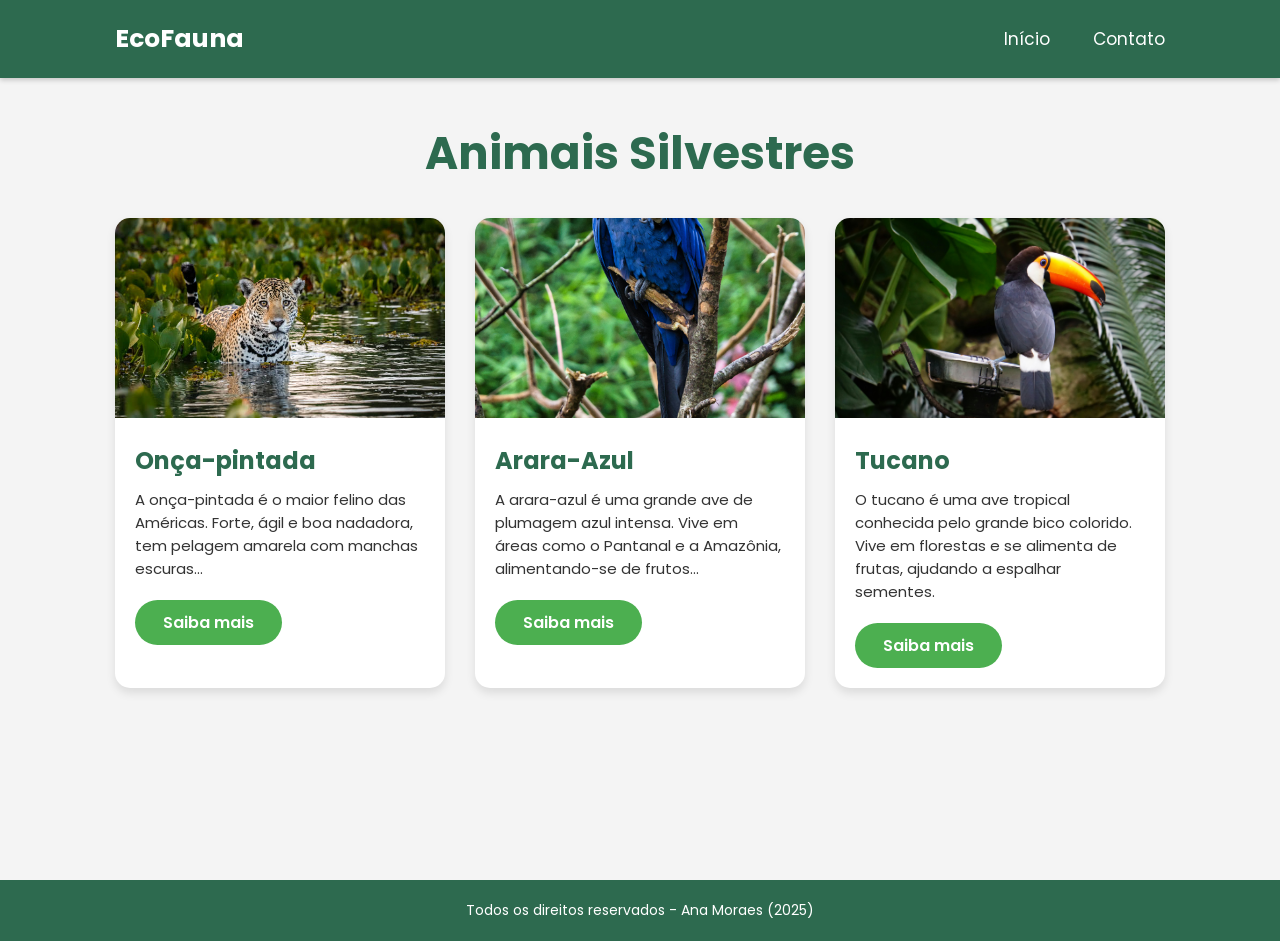
<file: index.html>
<!DOCTYPE html>
<html lang="pt-br">
<head>
    <meta charset="UTF-8">
    <meta name="viewport" content="width=device-width, initial-scale=1.0">
    <title>EcoFauna - Fauna Brasileira</title>
    <link rel="shortcut icon" href="globo.png" type="image/x-icon">
    <!-- Boxicons (Ícones) -->
    <link href='https://unpkg.com/boxicons@2.1.4/css/boxicons.min.css' rel='stylesheet'>
    <!-- CSS Centralizado -->
    <link rel="stylesheet" href="style.css">
</head>
<body>
    <header class="header">
        <a href="index.html" class="logo">EcoFauna</a>
        
        <nav class="navbar">
            <a href="index.html">Início</a>
            <a href="contato.html">Contato</a>
        </nav>

        <!-- Ícone Menu Mobile -->
        <div class="bx bx-menu" id="menu-icon"></div>
    </header>

    <main>
        <section>
            <h1 class="page-title">Animais Silvestres</h1>
            
            <div class="animal-grid">
                <!-- Card 01 -->
                <article class="animal-card">
                    <img src="img01.jpg" alt="Onça-pintada">
                    <div class="card-content">
                        <h2>Onça-pintada</h2>
                        <p>A onça-pintada é o maior felino das Américas. Forte, ágil e boa nadadora, tem pelagem amarela com manchas escuras...</p>
                        <a href="animal01.html" class="btn">Saiba mais</a>
                    </div>
                </article>

                <!-- Card 02 -->
                <article class="animal-card">
                    <img src="img02.jpg" alt="Arara-Azul">
                    <div class="card-content">
                        <h2>Arara-Azul</h2>
                        <p>A arara-azul é uma grande ave de plumagem azul intensa. Vive em áreas como o Pantanal e a Amazônia, alimentando-se de frutos...</p>
                        <a href="animal02.html" class="btn">Saiba mais</a>
                    </div>
                </article>

                <!-- Card 03 -->
                <article class="animal-card">
                    <img src="img03.jpg" alt="Tucano">
                    <div class="card-content">
                        <h2>Tucano</h2>
                        <p>O tucano é uma ave tropical conhecida pelo grande bico colorido. Vive em florestas e se alimenta de frutas, ajudando a espalhar sementes.</p>
                        <a href="animal03.html" class="btn">Saiba mais</a>
                    </div>
                </article>
            </div>
        </section>
    </main>
    
    <footer class="footer">
        <p>Todos os direitos reservados - Ana Moraes (2025)</p>
    </footer>

    <!-- Script Centralizado -->
    <script src="script.js"></script>
</body>
</html>
</file>
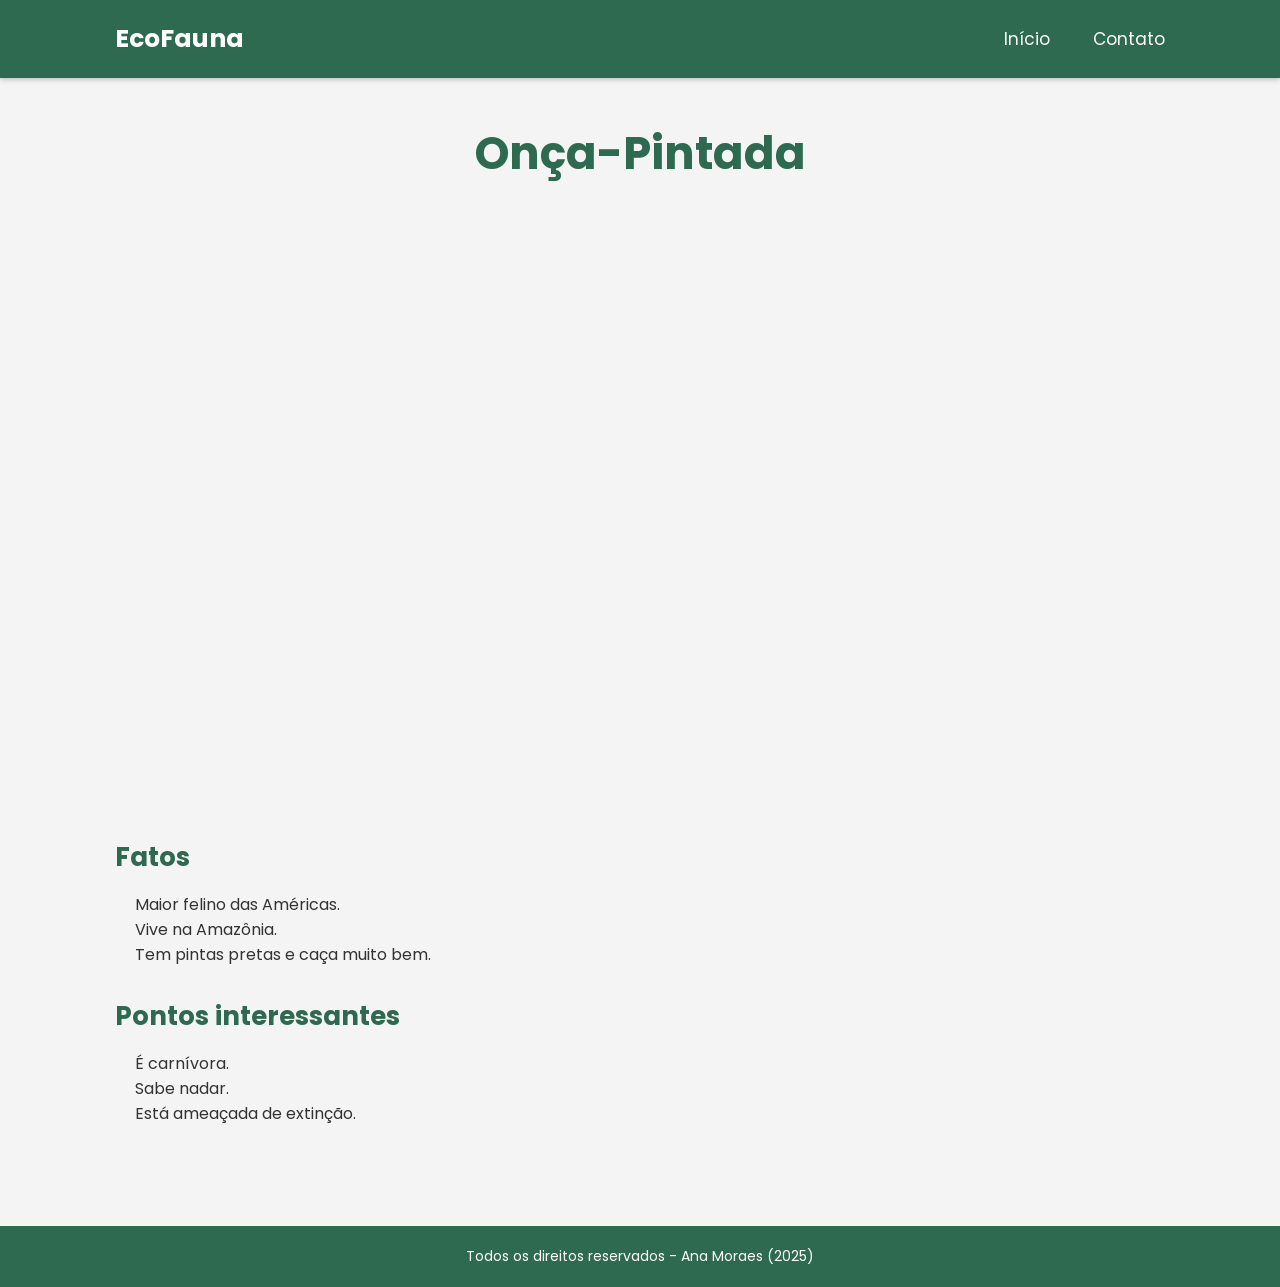
<file: animal01.html>
<!DOCTYPE html>
<html lang="pt-br">
<head>
    <meta charset="UTF-8">
    <meta name="viewport" content="width=device-width, initial-scale=1.0">
    <title>EcoFauna - Onça-Pintada</title>
    <link rel="shortcut icon" href="globo.png" type="image/x-icon">
    <link href='https://unpkg.com/boxicons@2.1.4/css/boxicons.min.css' rel='stylesheet'>
    <link rel="stylesheet" href="style.css">
</head>
<body>
    <header class="header">
        <a href="index.html" class="logo">EcoFauna</a>
        
        <nav class="navbar">
            <a href="index.html">Início</a>
            <a href="contato.html">Contato</a>
        </nav>

        <div class="bx bx-menu" id="menu-icon"></div>
    </header>

    <main>
        <section class="animal-detail">
            <h1 class="page-title">Onça-Pintada</h1>
            
            <div class="responsive-video">
                <iframe src="https://www.youtube.com/embed/zofqhz9wdfY?si=TKq0WhHaGN87RQP6&amp;controls=0" title="YouTube video player" frameborder="0" allow="accelerometer; autoplay; clipboard-write; encrypted-media; gyroscope; picture-in-picture; web-share" referrerpolicy="strict-origin-when-cross-origin" allowfullscreen></iframe>
            </div>

            <h2>Fatos</h2>
            <ul>
                <li>Maior felino das Américas.</li>
                <li>Vive na Amazônia.</li>
                <li>Tem pintas pretas e caça muito bem.</li>
            </ul>
            
            <h2>Pontos interessantes</h2>
            <ol>
                <li>É carnívora.</li>
                <li>Sabe nadar.</li>
                <li>Está ameaçada de extinção.</li>
            </ol>
        </section>
    </main>
    
    <footer class="footer">
        <p>Todos os direitos reservados - Ana Moraes (2025)</p>
    </footer>

    <script src="script.js"></script>
</body>
</html>
</file>
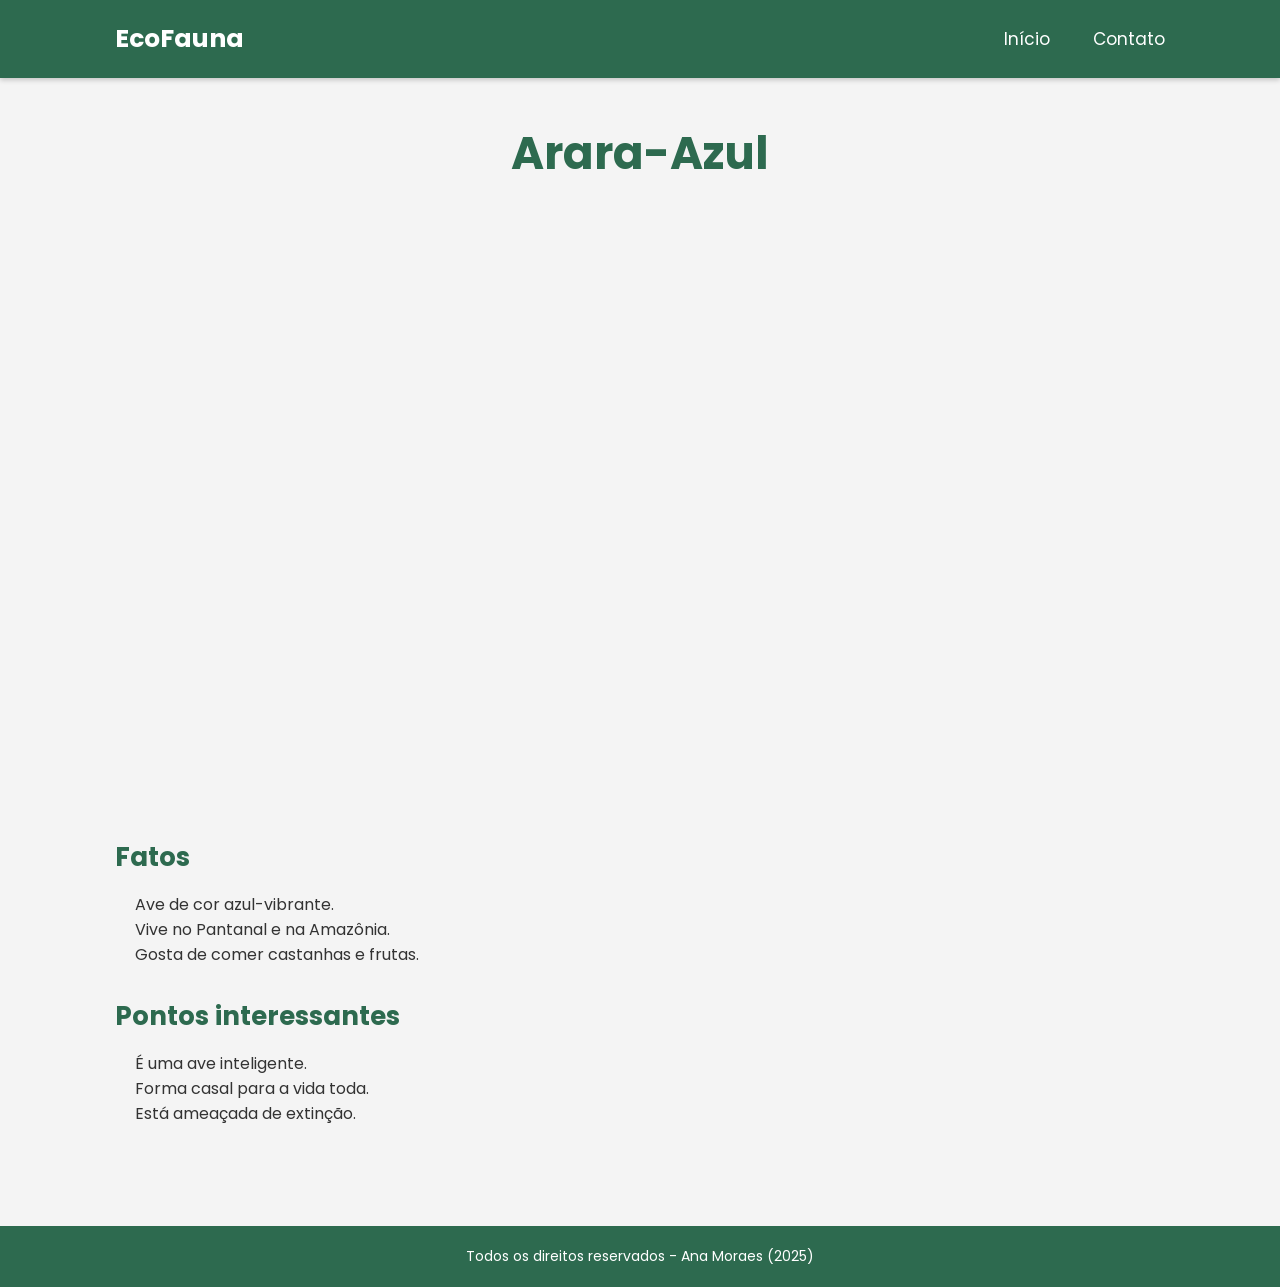
<file: animal02.html>
<!DOCTYPE html>
<html lang="pt-br">
<head>
    <meta charset="UTF-8">
    <meta name="viewport" content="width=device-width, initial-scale=1.0">
    <title>EcoFauna - Arara-Azul</title>
    <link rel="shortcut icon" href="globo.png" type="image/x-icon">
    <link href='https://unpkg.com/boxicons@2.1.4/css/boxicons.min.css' rel='stylesheet'>
    <link rel="stylesheet" href="style.css">
</head>
<body>
    <header class="header">
        <a href="index.html" class="logo">EcoFauna</a>
        
        <nav class="navbar">
            <a href="index.html">Início</a>
            <a href="contato.html">Contato</a>
        </nav>

        <div class="bx bx-menu" id="menu-icon"></div>
    </header>

    <main>
        <section class="animal-detail">
            <h1 class="page-title">Arara-Azul</h1>
            
            <div class="responsive-video">
                <iframe src="https://www.youtube.com/embed/tL9KTkK0rJo?si=a7r7qGpWzcHDOc_I&amp;controls=0" title="YouTube video player" frameborder="0" allow="accelerometer; autoplay; clipboard-write; encrypted-media; gyroscope; picture-in-picture; web-share" referrerpolicy="strict-origin-when-cross-origin" allowfullscreen></iframe>
            </div>

            <h2>Fatos</h2>
            <ul>
                <li>Ave de cor azul-vibrante.</li>
                <li>Vive no Pantanal e na Amazônia.</li>
                <li>Gosta de comer castanhas e frutas.</li>
            </ul>
            
            <h2>Pontos interessantes</h2>
            <ol>
                <li>É uma ave inteligente.</li>
                <li>Forma casal para a vida toda.</li>
                <li>Está ameaçada de extinção.</li>
            </ol>
        </section>
    </main>
    
    <footer class="footer">
        <p>Todos os direitos reservados - Ana Moraes (2025)</p>
    </footer>

    <script src="script.js"></script>
</body>
</html>
</file>
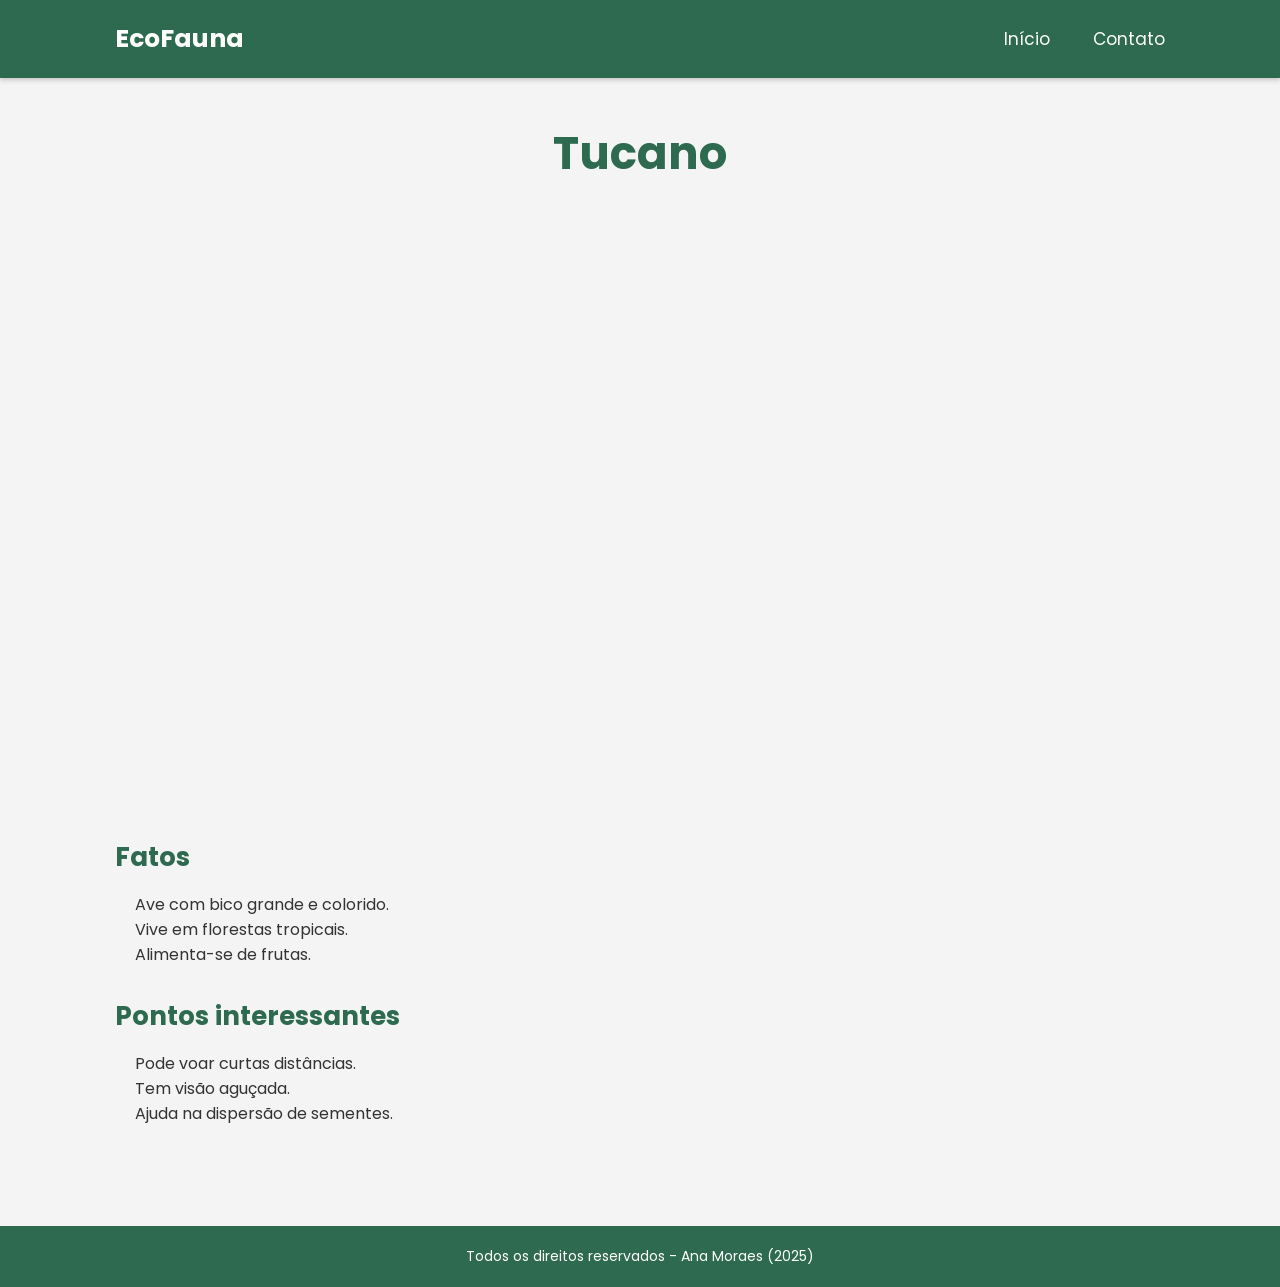
<file: animal03.html>
<!DOCTYPE html>
<html lang="pt-br">
<head>
    <meta charset="UTF-8">
    <meta name="viewport" content="width=device-width, initial-scale=1.0">
    <title>EcoFauna - Tucano</title>
    <link rel="shortcut icon" href="globo.png" type="image/x-icon">
    <link href='https://unpkg.com/boxicons@2.1.4/css/boxicons.min.css' rel='stylesheet'>
    <link rel="stylesheet" href="style.css">
</head>
<body>
    <header class="header">
        <a href="index.html" class="logo">EcoFauna</a>
        
        <nav class="navbar">
            <a href="index.html">Início</a>
            <a href="contato.html">Contato</a>
        </nav>

        <div class="bx bx-menu" id="menu-icon"></div>
    </header>

    <main>
        <section class="animal-detail">
            <h1 class="page-title">Tucano</h1>
            
            <div class="responsive-video">
                <iframe src="https://www.youtube.com/embed/0K77btK1pkI?si=xacXDjVBBA2eodfw&amp;controls=0" title="YouTube video player" frameborder="0" allow="accelerometer; autoplay; clipboard-write; encrypted-media; gyroscope; picture-in-picture; web-share" referrerpolicy="strict-origin-when-cross-origin" allowfullscreen></iframe>
            </div>

            <!-- Corrigido: Adicionado <ul> ao redor dos <li> -->
            <h2>Fatos</h2>
            <ul>
                <li>Ave com bico grande e colorido.</li>
                <li>Vive em florestas tropicais.</li>
                <li>Alimenta-se de frutas.</li>
            </ul>
            
            <h2>Pontos interessantes</h2>
            <ol>
                <li>Pode voar curtas distâncias.</li>
                <li>Tem visão aguçada.</li>
                <li>Ajuda na dispersão de sementes.</li>
            </ol>
        </section>
    </main>
    
    <footer class="footer">
        <p>Todos os direitos reservados - Ana Moraes (2025)</p>
    </footer>

    <script src="script.js"></script>
</body>
</html>
</file>
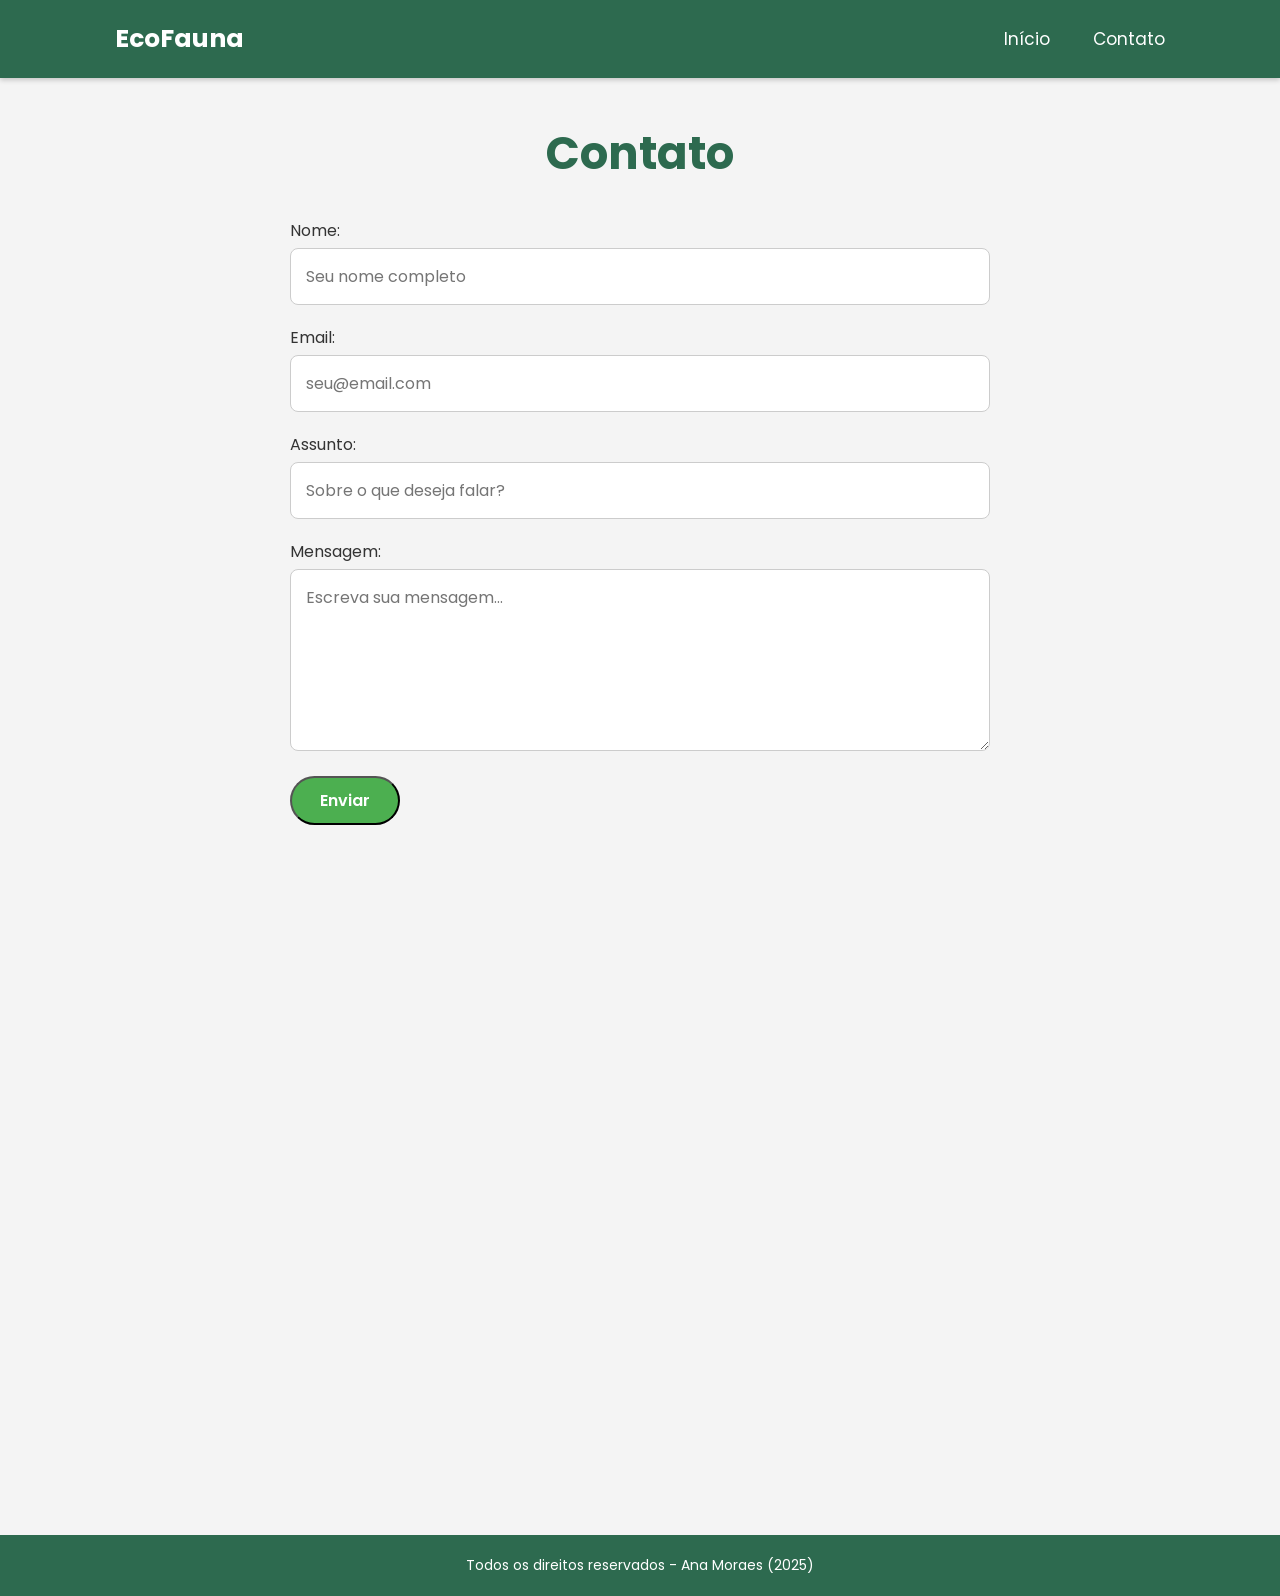
<file: contato.html>
<!DOCTYPE html>
<html lang="pt-br">
<head>
    <meta charset="UTF-8">
    <meta name="viewport" content="width=device-width, initial-scale=1.0">
    <title>EcoFauna - Contato</title>
    <link rel="shortcut icon" href="globo.png" type="image/x-icon">
    <link href='https://unpkg.com/boxicons@2.1.4/css/boxicons.min.css' rel='stylesheet'>
    <link rel="stylesheet" href="style.css">
</head>
<body>
    <header class="header">
        <a href="index.html" class="logo">EcoFauna</a>
        
        <nav class="navbar">
            <a href="index.html">Início</a>
            <a href="contato.html">Contato</a>
        </nav>

        <div class="bx bx-menu" id="menu-icon"></div>
    </header>

    <main>
        <section>
            <h1 class="page-title">Contato</h1>
            
            <form class="contact-form" id="contactForm" novalidate>
                <div class="form-group">
                    <label for="nome">Nome:</label>
                    <input id="nome" name="nome" type="text" placeholder="Seu nome completo" required>
                </div>
                
                <div class="form-group">
                    <label for="email">Email:</label>
                    <input id="email" name="email" type="email" placeholder="seu@email.com" required>
                </div>
                
                <div class="form-group">
                    <label for="assunto">Assunto:</label>
                    <input id="assunto" name="assunto" type="text" placeholder="Sobre o que deseja falar?">
                </div>
                
                <div class="form-group">
                    <label for="mensagem">Mensagem:</label>
                    <textarea id="mensagem" name="mensagem" rows="6" placeholder="Escreva sua mensagem..." required></textarea>
                </div>
                
                <button type="submit" class="btn">Enviar</button>
            </form>

            <!-- Mapa Responsivo -->
            <div class="responsive-map">
                <iframe src="https://www.google.com/maps/embed?pb=!1m18!1m12!1m3!1d908.4447956792646!2d-53.21393153823886!3d-17.318743987407128!2m3!1f0!2f0!3f0!3m2!1i1024!2i768!4f13.1!3m3!1m2!1s0x937c9aad935629a1%3A0xfd6f0518555be7ca!2sUNEMAT%20Universidade%20do%20Estado%20de%20Mato%20Grosso%20(Campus%20Alto%20Araguaia)!5e0!3m2!1spt-BR!2sbr!4v1761088377267!5m2!1spt-BR!2sbr" loading="lazy" referrerpolicy="no-referrer-when-downgrade"></iframe>
            </div>
        </section>
    </main>
    
    <footer class="footer">
        <p>Todos os direitos reservados - Ana Moraes (2025)</p>
    </footer>

    <script src="script.js"></script>
</body>
</html>
</file>
<file: style.css>
@import url('https://fonts.googleapis.com/css2?family=Poppins:wght@300;400;500;600;700&display=swap');

* {
    margin: 0;
    padding: 0;
    box-sizing: border-box;
    text-decoration: none;
    list-style: none;
    font-family: 'Poppins', sans-serif;
    scroll-behavior: smooth;
}

:root {
    /* Paleta de Cores - Tema "Fauna" */
    --bg-color: #f4f4f4;       /* Fundo claro */
    --card-bg: #ffffff;
    --primary-color: #4CAF50;  /* Verde principal */
    --text-color: #333;       /* Texto escuro */
    --dark-green: #2d6a4f;     /* Verde escuro para o header */
    --text-light: #ffffff;
}

body {
    background: var(--bg-color);
    color: var(--text-color);
}

html {
    font-size: 62.5%;
    overflow-x: hidden;
}

/* === HEADER (Menu) === */
.header {
    position: fixed;
    top: 0;
    left: 0;
    width: 100%;
    padding: 2rem 9%;
    background: var(--dark-green);
    display: flex;
    justify-content: space-between;
    align-items: center;
    z-index: 100;
    box-shadow: 0 .2rem .5rem rgba(0,0,0,0.2);
}

.logo {
    font-size: 2.5rem;
    color: var(--text-light);
    font-weight: 700;
}

.navbar a {
    font-size: 1.7rem;
    color: var(--text-light);
    margin-left: 4rem;
    transition: .3s;
}

.navbar a:hover {
    color: var(--primary-color);
}

#menu-icon {
    font-size: 3.6rem;
    color: var(--text-light);
    display: none; /* Escondido no PC */
    cursor: pointer;
}

/* === Container Principal === */
main {
    padding: 10rem 9% 4rem; /* Espaço para o menu fixo */
}

section {
    padding: 2rem 0;
    min-height: 80vh;
}

h1.page-title {
    font-size: 4.5rem;
    color: var(--dark-green);
    text-align: center;
    margin-bottom: 3rem;
}

/* === index.html - Grid de Animais === */
.animal-grid {
    display: grid;
    grid-template-columns: repeat(auto-fit, minmax(280px, 1fr));
    gap: 3rem;
}

.animal-card {
    background: var(--card-bg);
    border-radius: 1.5rem;
    overflow: hidden;
    box-shadow: 0 .5rem 1rem rgba(0,0,0,0.1);
    transition: transform .3s ease;
}

.animal-card:hover {
    transform: translateY(-10px);
}

.animal-card img {
    width: 100%;
    height: 200px;
    object-fit: cover; /* Garante que a imagem cubra o espaço */
}

.card-content {
    padding: 2rem;
}

.card-content h2 {
    font-size: 2.4rem;
    color: var(--dark-green);
}

.card-content p {
    font-size: 1.5rem;
    margin: 1rem 0 2rem;
}

.btn {
    display: inline-block;
    padding: 1rem 2.8rem;
    background: var(--primary-color);
    border-radius: 4rem;
    font-size: 1.6rem;
    color: var(--text-light);
    font-weight: 600;
    transition: .3s ease;
}

.btn:hover {
    background: var(--dark-green);
}

/* === animalXX.html - Páginas Internas === */
.animal-detail h2 {
    font-size: 2.6rem;
    margin-top: 3rem;
    margin-bottom: 1.5rem;
    color: var(--dark-green);
}

.animal-detail ul, .animal-detail ol {
    font-size: 1.6rem;
    margin-left: 2rem;
    margin-bottom: 2rem;
}

.responsive-video, .responsive-map {
    position: relative;
    overflow: hidden;
    padding-top: 56.25%; /* Proporção 16:9 */
    height: 0;
    border-radius: 1rem;
    margin-bottom: 2rem;
}

.responsive-video iframe, .responsive-map iframe {
    position: absolute;
    top: 0;
    left: 0;
    width: 100%;
    height: 100%;
    border: 0;
}

/* === contato.html - Formulário === */
.contact-form {
    max-width: 70rem;
    margin: 2rem auto;
}

.form-group {
    margin-bottom: 2rem;
}

.form-group label {
    display: block;
    font-size: 1.6rem;
    margin-bottom: .5rem;
}

.form-group input, .form-group textarea {
    width: 100%;
    padding: 1.5rem;
    font-size: 1.6rem;
    background: var(--card-bg);
    border-radius: .8rem;
    border: 1px solid #ccc;
}

/* === Footer === */
.footer {
    text-align: center;
    padding: 2rem 9%;
    background: var(--dark-green);
    color: var(--text-light);
    font-size: 1.4rem;
    margin-top: 2rem;
}

/* === RESPONSIVIDADE (Mobile) === */
@media (max-width: 768px) {
    html {
        font-size: 55%;
    }

    .header { padding: 2rem 4%; }
    
    #menu-icon { display: block; } /* Mostra o ícone do menu */

    .navbar {
        position: absolute;
        top: 100%;
        left: 0;
        width: 100%;
        padding: 1rem 4%;
        background: var(--dark-green);
        display: none; /* Escondido por padrão */
        flex-direction: column;
    }

    .navbar.active {
        display: flex; /* Mostra quando classe active é adicionada pelo JS */
    }

    .navbar a {
        display: block;
        font-size: 2rem;
        margin: 1.5rem 0;
    }
}
</file>
